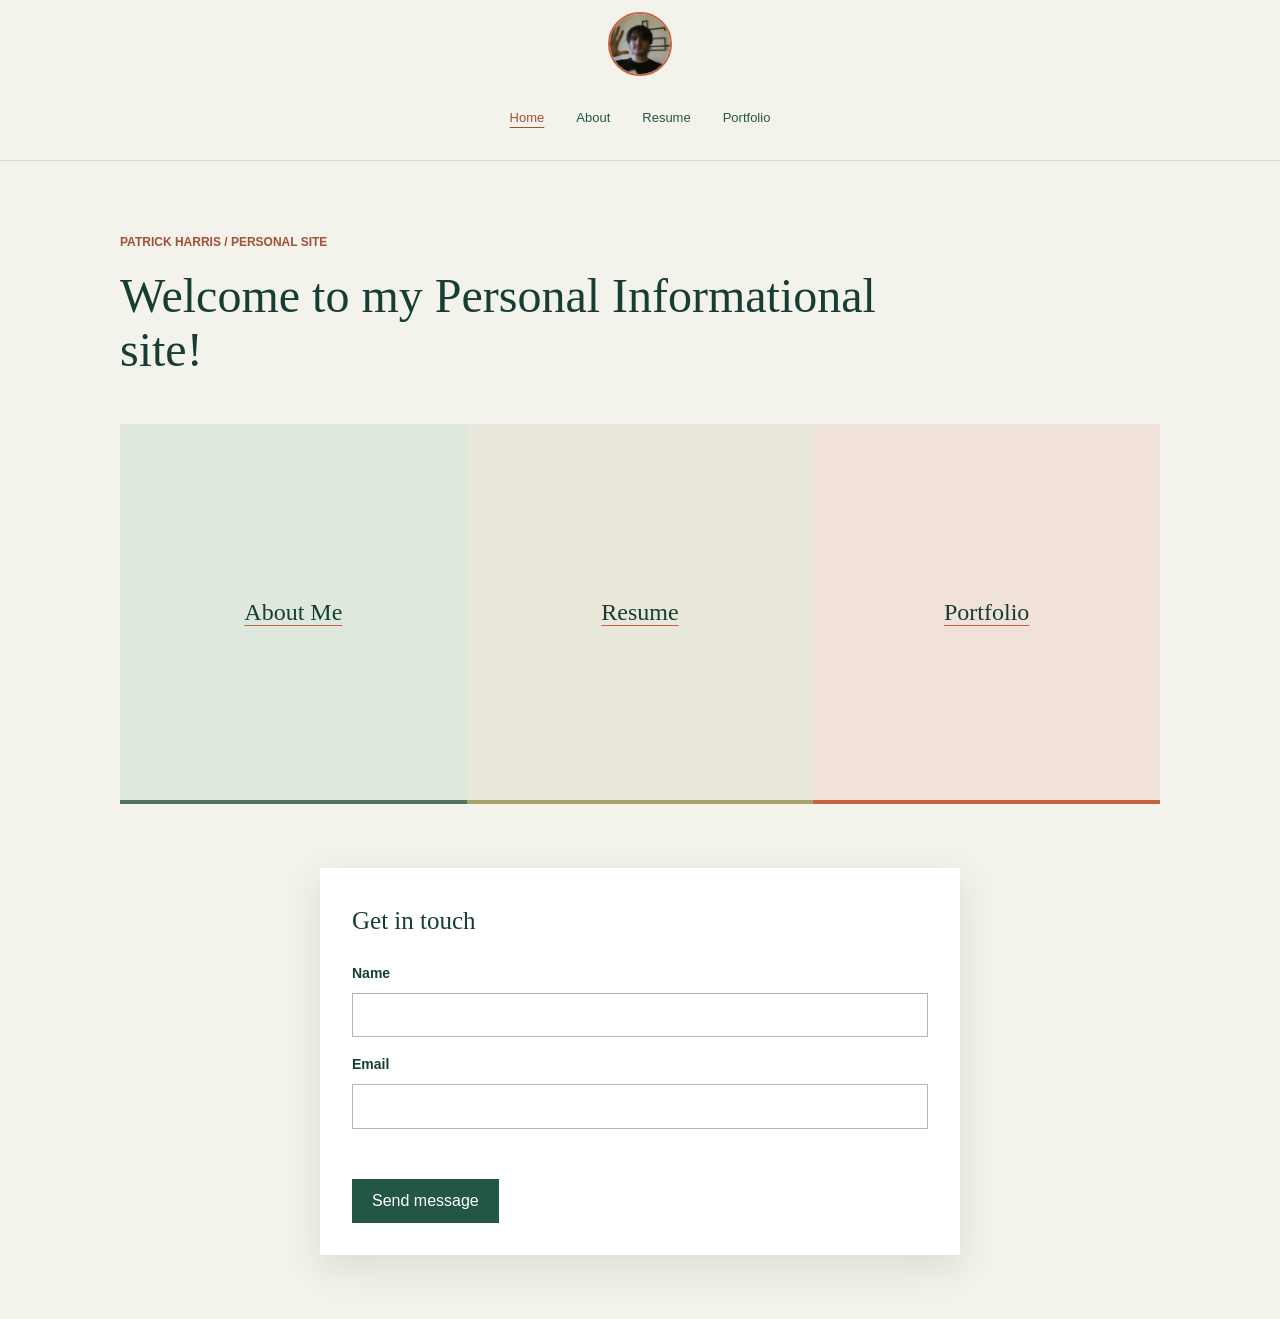
<file: index.html>
<!DOCTYPE html>
<html lang="en">
<head>
    <meta charset="UTF-8">
    <meta name="viewport" content="width=device-width, initial-scale=1.0">
    <meta name="description" content="Welcome to Patrick Harris's personal site, with links to his background, resume, and portfolio.">
    <title>Patricks Informational Site</title>
     <link rel="stylesheet" href="Styles.css">
</head>
<body>
    <a class="site-logo" href="index.html"><img src="logo.png" alt="Patrick Harris"></a>
    <nav class="site-nav" aria-label="Main navigation">
        <a href="index.html" aria-current="page">Home</a>
        <a href="about_me.html">About</a>
        <a href="resume.html">Resume</a>
        <a href="portfolio.html">Portfolio</a>
    </nav>
    <header class="page-header">
        <p class="eyebrow">Patrick Harris / Personal site</p>
        <h1>Welcome to my Personal Informational site!</h1>
    </header>
    <div class="three-sections">
        <div class="left-container">
            <dl>
                <dt><a href="about_me.html">About Me</a></dt>
                <dd>Learn more about me</dd>
            </dl>
        </div>
        <div class="center-container">
            <dl>
                <dt><a href="resume.html">Resume</a></dt>
                <dd>View my resume</dd>
            </dl>
        </div>
        <div class="right-container">
            <dl>
                <dt><a href="portfolio.html">Portfolio</a></dt>
                <dd>View my portfolio</dd>
            </dl>
        </div>
    </div>
    <section class="contact-section" aria-labelledby="contact-heading">
        <h2 id="contact-heading">Get in touch</h2>
        <form id="contact-form" novalidate>
            <label for="contact-name">Name</label>
            <input id="contact-name" name="name" type="text" required>

            <label for="contact-email">Email</label>
            <input id="contact-email" name="email" type="email" required>

            <p id="form-feedback" aria-live="polite"></p>
            <button type="submit">Send message</button>
        </form>
    </section>
    <script>
        document.getElementById("contact-form").addEventListener("submit", function (event) {
            event.preventDefault();

            const name = document.getElementById("contact-name").value.trim();
            const email = document.getElementById("contact-email").value.trim();
            const missingFields = [];

            if (!name) {
                missingFields.push("name");
            }
            if (!email) {
                missingFields.push("email");
            }

            const feedback = document.getElementById("form-feedback");
            if (missingFields.length > 0) {
                feedback.textContent = "Please enter your " + missingFields.join(" and ") + ".";
            } else {
                feedback.textContent = "Message received";
                event.currentTarget.reset();
            }
        });
    </script>
</body>
</html>
</file>
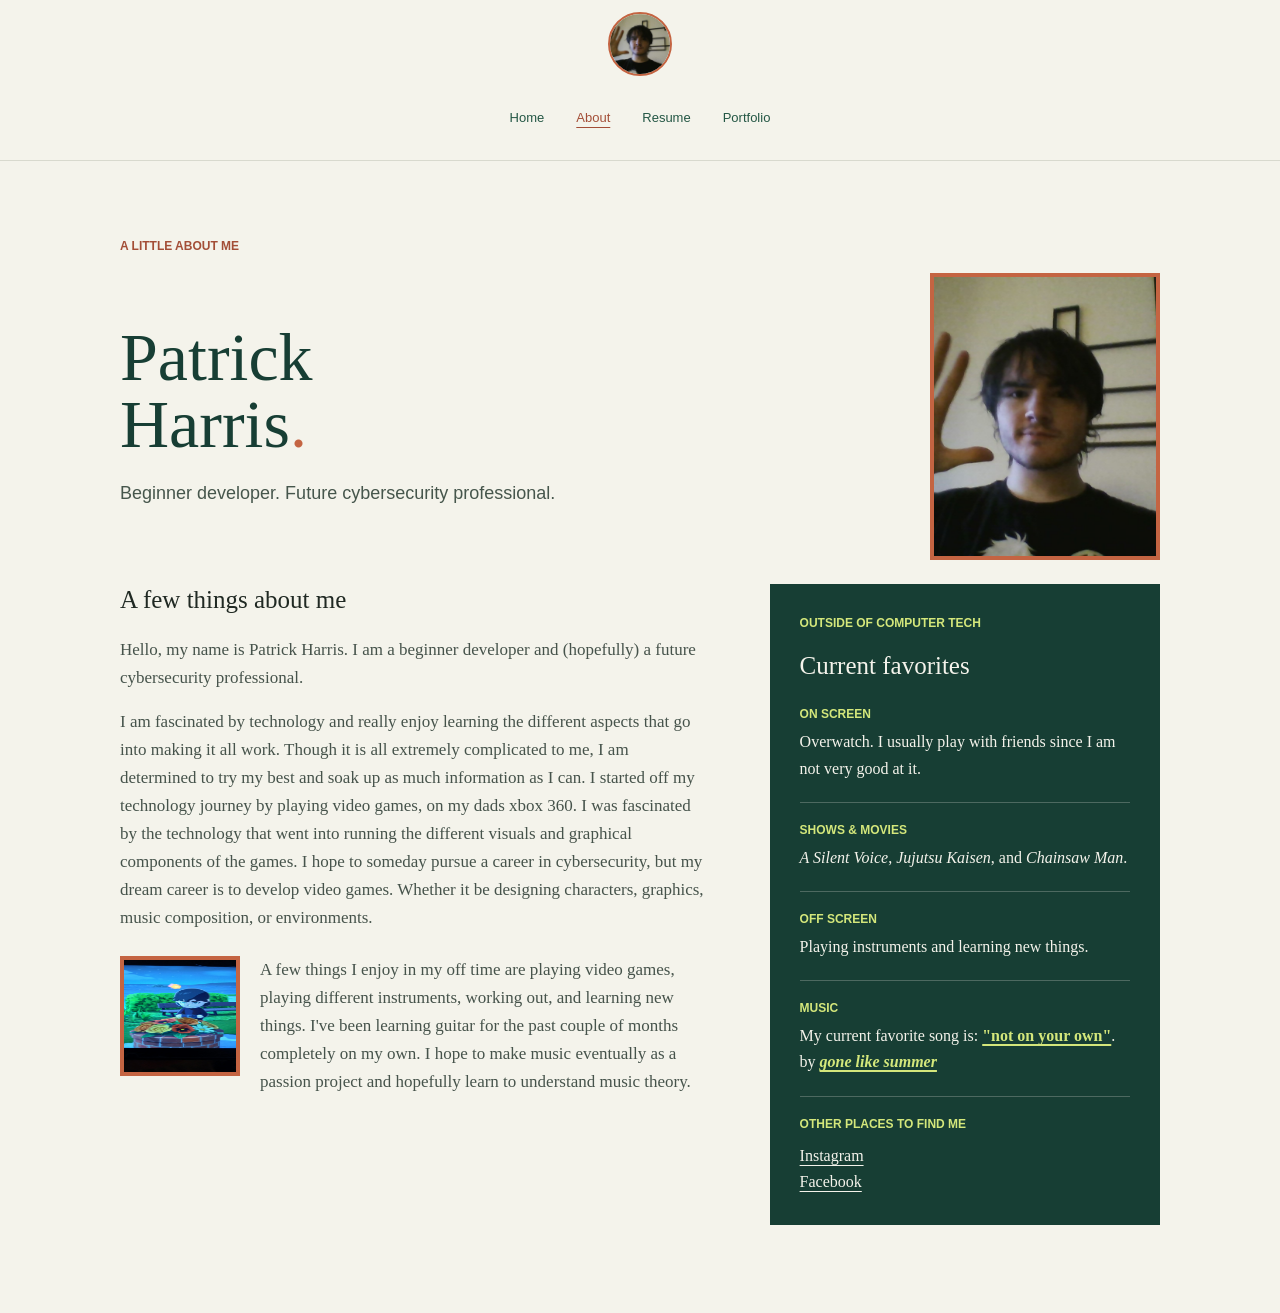
<file: about_me.html>
<!DOCTYPE html>
<html lang="en">
<head>
    <meta charset="UTF-8">
    <meta name="viewport" content="width=device-width, initial-scale=1.0">
    <meta name="description" content="Learn about Patrick Harris, his interests, and his goals in technology and cybersecurity.">
    <link rel="stylesheet" href="Styles.css">
    <title>About Me</title>
</head>
<body>
    <a class="site-logo" href="index.html"><img src="logo.png" alt="Patrick Harris"></a>
    <nav class="site-nav" aria-label="Main navigation">
        <a href="index.html">Home</a>
        <a href="about_me.html" aria-current="page">About</a>
        <a href="resume.html">Resume</a>
        <a href="portfolio.html">Portfolio</a>
    </nav>

    <main class="about-page">
        <header class="intro">
            <p class="eyebrow">A little about me</p>
            <div class="about-intro-grid">
                <div>
                    <h1>Patrick<br>Harris<span>.</span></h1>
                    <p class="intro-line">Beginner developer. Future cybersecurity professional.</p>
                </div>
                <figure class="portrait-swap" tabindex="0" aria-label="Patrick Harris portrait; focus or hover to see a childhood photo">
                    <img class="portrait-young" src="Young%20patrick.jpg" alt="Patrick Harris as a child">
                    <img class="portrait-current" src="Patrick%20potrait.jpg" alt="Portrait of Patrick Harris">
                </figure>
            </div>
        </header>

        <div class="about-grid">
            <section class="story" aria-labelledby="story-heading">
                <h2 id="story-heading">A few things about me</h2>
                <p>Hello, my name is Patrick Harris. I am a beginner developer and (hopefully) a future cybersecurity professional.</p>
                <p>I am fascinated by technology and really enjoy learning the different aspects that go into making it all work. Though it is all extremely complicated to me, I am determined to try my best and soak up as much information as I can.
                    I started off my technology journey by playing video games, on my dads xbox 360. I was fascinated by the technology that went into running the different visuals and graphical components of the games.
                    I hope to someday pursue a career in cybersecurity, but my dream career is to develop video games. Whether it be designing characters, graphics, music composition, or environments. 
                </p>
                <div class="mii-feature">
                    <img class="about-portrait" src="Patrick%20Mii.jpg" alt="A character that represents Patrick">
                    <p>A few things I enjoy in my off time are playing video games, playing different instruments, working out, and learning new things.
                        I've been learning guitar for the past couple of months completely on my own. I hope to make music eventually as a passion project and hopefully learn to understand music theory.
                    </p>
                </div>
            </section>

            <aside class="interests" aria-labelledby="interests-heading">
                <p class="eyebrow">Outside of computer tech</p>
                <h2 id="interests-heading">Current favorites</h2>
                <dl>
                    <div>
                        <dt>On screen</dt>
                        <dd>Overwatch. I usually play with friends since I am not very good at it.</dd>
                    </div>
                    <div>
                        <dt>Shows &amp; movies</dt>
                        <dd><i>A Silent Voice</i>, <i>Jujutsu Kaisen</i>, and <i>Chainsaw Man</i>.</dd>
                    </div>
                    <div>
                        <dt>Off screen</dt>
                        <dd>Playing instruments and learning new things.</dd>
                    </div>
                    <div>
                        <dt>Music</dt>
                        <dd>My current favorite song is: <a href="https://open.spotify.com/track/5eDl0AVa6VkbW8UYzptzCj?si=21b4cd120be0467b" target="_blank" rel="noopener noreferrer">"not on your own"</a>. by <a href="https://open.spotify.com/artist/2XOxFoWBxYr7IXSdM2QkJn?si=iA0K5XROTIKBFKxwnmBtug" target="_blank" rel="noopener noreferrer"><i>gone like summer</i></a></dd>
                    </div>
                </dl>
                <section class="social-links" aria-labelledby="social-links-heading">
                    <h3 id="social-links-heading">Other places to find me</h3>
                    <a href="https://www.instagram.com/idk._gaming/" target="_blank" rel="noopener noreferrer">Instagram</a><br>
                    <a href="https://www.facebook.com/patrick.harris.351104/" target="_blank" rel="noopener noreferrer">Facebook</a>
                </section>
            </aside>
        </div>
    </main>
</body>
</html>
</file>
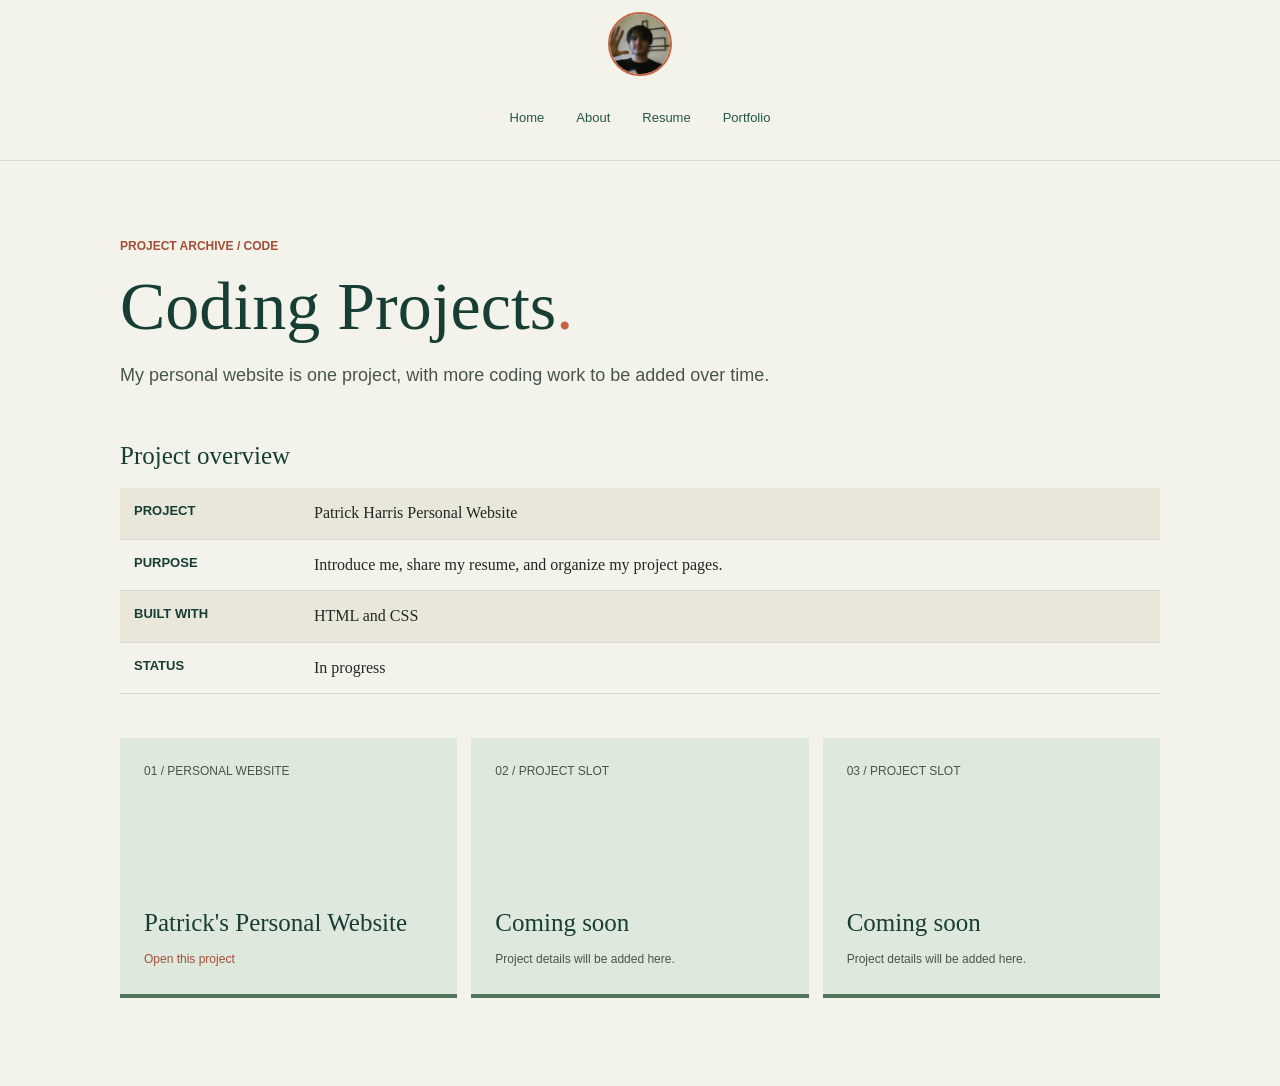
<file: Coding_projects.html>
<!DOCTYPE html>
<html lang="en">
<head>
    <meta charset="UTF-8">
    <meta name="viewport" content="width=device-width, initial-scale=1.0">
    <meta name="description" content="Browse Patrick Harris's coding projects, including the development of this personal website.">
    <link rel="stylesheet" href="Styles.css">
    <title>Coding Projects</title>
</head>
<body>
    <a class="site-logo" href="index.html"><img src="logo.png" alt="Patrick Harris"></a>
    <nav class="site-nav" aria-label="Main navigation">
        <a href="index.html">Home</a>
        <a href="about_me.html">About</a>
        <a href="resume.html">Resume</a>
        <a href="portfolio.html">Portfolio</a>
    </nav>

    <main class="portfolio-page">
        <header class="portfolio-intro">
            <p class="eyebrow">Project archive / code</p>
            <h1>Coding Projects<span>.</span></h1>
            <p>My personal website is one project, with more coding work to be added over time.</p>
        </header>

        <section class="project-overview" aria-labelledby="project-overview-heading">
            <h2 id="project-overview-heading">Project overview</h2>
            <table class="project-table">
                <tbody>
                    <tr>
                        <th scope="row">Project</th>
                        <td>Patrick Harris Personal Website</td>
                    </tr>
                    <tr>
                        <th scope="row">Purpose</th>
                        <td>Introduce me, share my resume, and organize my project pages.</td>
                    </tr>
                    <tr>
                        <th scope="row">Built with</th>
                        <td>HTML and CSS</td>
                    </tr>
                    <tr>
                        <th scope="row">Status</th>
                        <td>In progress</td>
                    </tr>
                </tbody>
            </table>
        </section>

        <section class="project-grid" aria-label="Coding projects">
            <a class="project-card project-code" href="index.html">
                <span class="project-index">01 / Personal website</span>
                <span class="project-title">Patrick's Personal Website</span>
                <span class="project-action">Open this project</span>
            </a>
            <article class="project-card project-code project-slot">
                <span class="project-index">02 / Project slot</span>
                <h2 class="project-title">Coming soon</h2>
                <span class="project-action">Project details will be added here.</span>
            </article>
            <article class="project-card project-code project-slot">
                <span class="project-index">03 / Project slot</span>
                <h2 class="project-title">Coming soon</h2>
                <span class="project-action">Project details will be added here.</span>
            </article>
        </section>
    </main>
</body>
</html>
</file>
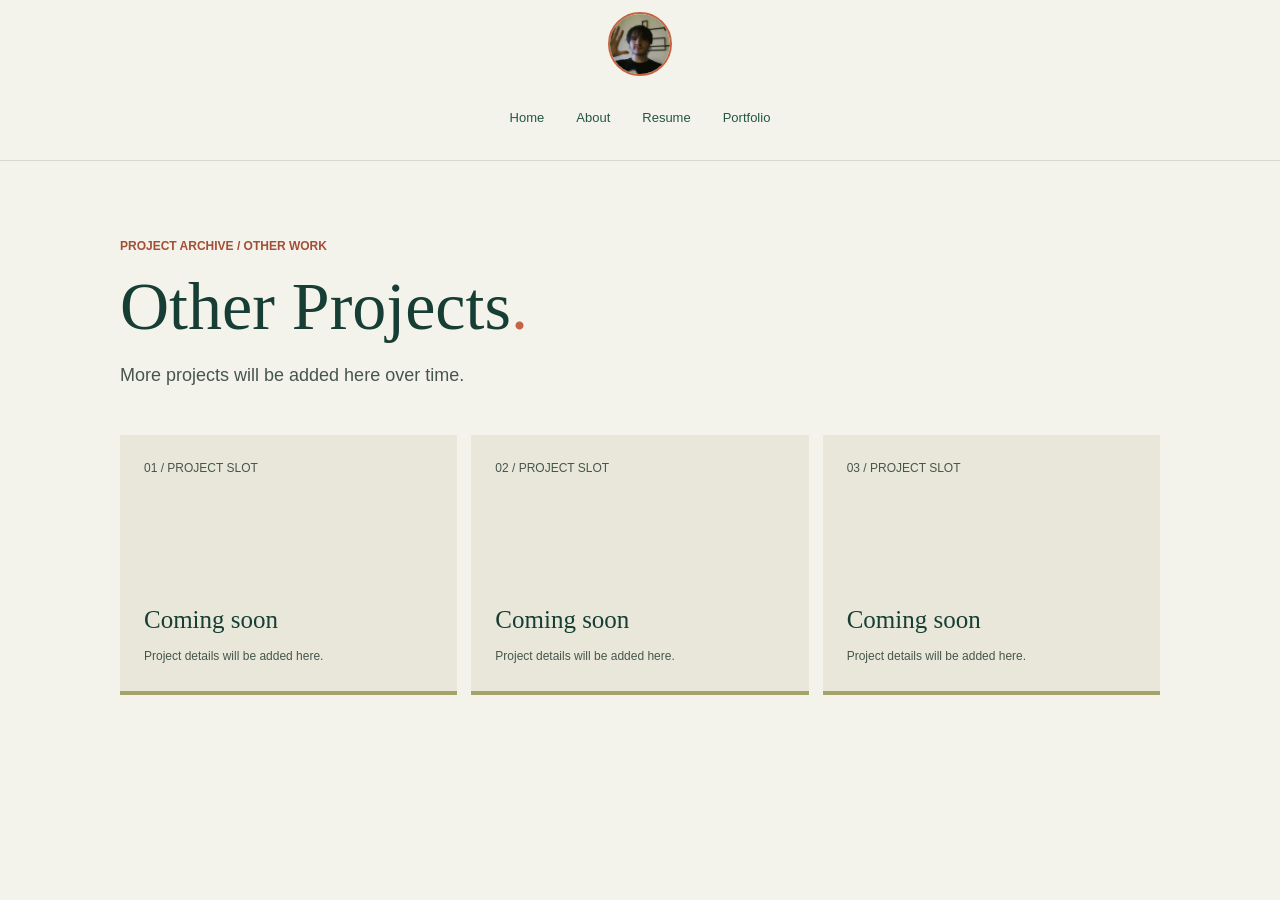
<file: Other_projects.html>
<!DOCTYPE html>
<html lang="en">
<head>
    <meta charset="UTF-8">
    <meta name="viewport" content="width=device-width, initial-scale=1.0">
    <meta name="description" content="Explore non-coding projects and work from Patrick Harris's portfolio.">
    <link rel="stylesheet" href="Styles.css">
    <title>Other Projects</title>
</head>
<body>
    <a class="site-logo" href="index.html"><img src="logo.png" alt="Patrick Harris"></a>
    <nav class="site-nav" aria-label="Main navigation">
        <a href="index.html">Home</a>
        <a href="about_me.html">About</a>
        <a href="resume.html">Resume</a>
        <a href="portfolio.html">Portfolio</a>
    </nav>

    <main class="portfolio-page">
        <header class="portfolio-intro">
            <p class="eyebrow">Project archive / other work</p>
            <h1>Other Projects<span>.</span></h1>
            <p>More projects will be added here over time.</p>
        </header>

        <section class="project-grid" aria-label="Future other projects">
            <article class="project-card project-other project-slot">
                <span class="project-index">01 / Project slot</span>
                <h2 class="project-title">Coming soon</h2>
                <span class="project-action">Project details will be added here.</span>
            </article>
            <article class="project-card project-other project-slot">
                <span class="project-index">02 / Project slot</span>
                <h2 class="project-title">Coming soon</h2>
                <span class="project-action">Project details will be added here.</span>
            </article>
            <article class="project-card project-other project-slot">
                <span class="project-index">03 / Project slot</span>
                <h2 class="project-title">Coming soon</h2>
                <span class="project-action">Project details will be added here.</span>
            </article>
        </section>
    </main>
</body>
</html>
</file>
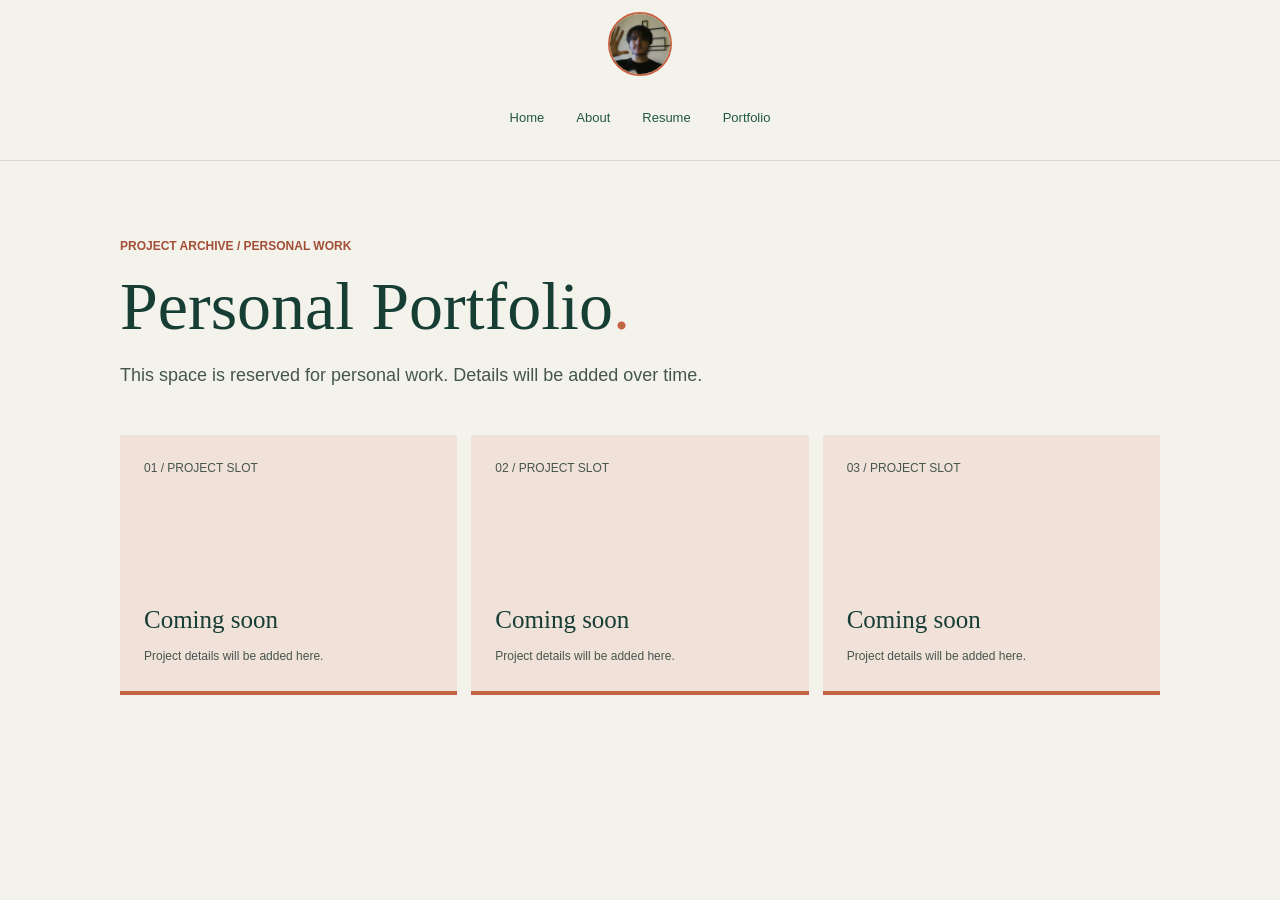
<file: Personal_portfolio.html>
<!DOCTYPE html>
<html lang="en">
<head>
    <meta charset="UTF-8">
    <meta name="viewport" content="width=device-width, initial-scale=1.0">
    <meta name="description" content="View personal creative work and projects by Patrick Harris.">
    <link rel="stylesheet" href="Styles.css">
    <title>Personal Portfolio</title>
</head>
<body>
    <a class="site-logo" href="index.html"><img src="logo.png" alt="Patrick Harris"></a>
    <nav class="site-nav" aria-label="Main navigation">
        <a href="index.html">Home</a>
        <a href="about_me.html">About</a>
        <a href="resume.html">Resume</a>
        <a href="portfolio.html">Portfolio</a>
    </nav>

    <main class="portfolio-page">
        <header class="portfolio-intro">
            <p class="eyebrow">Project archive / personal work</p>
            <h1>Personal Portfolio<span>.</span></h1>
            <p>This space is reserved for personal work. Details will be added over time.</p>
        </header>

        <section class="project-grid" aria-label="Future personal projects">
            <article class="project-card project-personal project-slot">
                <span class="project-index">01 / Project slot</span>
                <h2 class="project-title">Coming soon</h2>
                <span class="project-action">Project details will be added here.</span>
            </article>
            <article class="project-card project-personal project-slot">
                <span class="project-index">02 / Project slot</span>
                <h2 class="project-title">Coming soon</h2>
                <span class="project-action">Project details will be added here.</span>
            </article>
            <article class="project-card project-personal project-slot">
                <span class="project-index">03 / Project slot</span>
                <h2 class="project-title">Coming soon</h2>
                <span class="project-action">Project details will be added here.</span>
            </article>
        </section>
    </main>
</body>
</html>
</file>
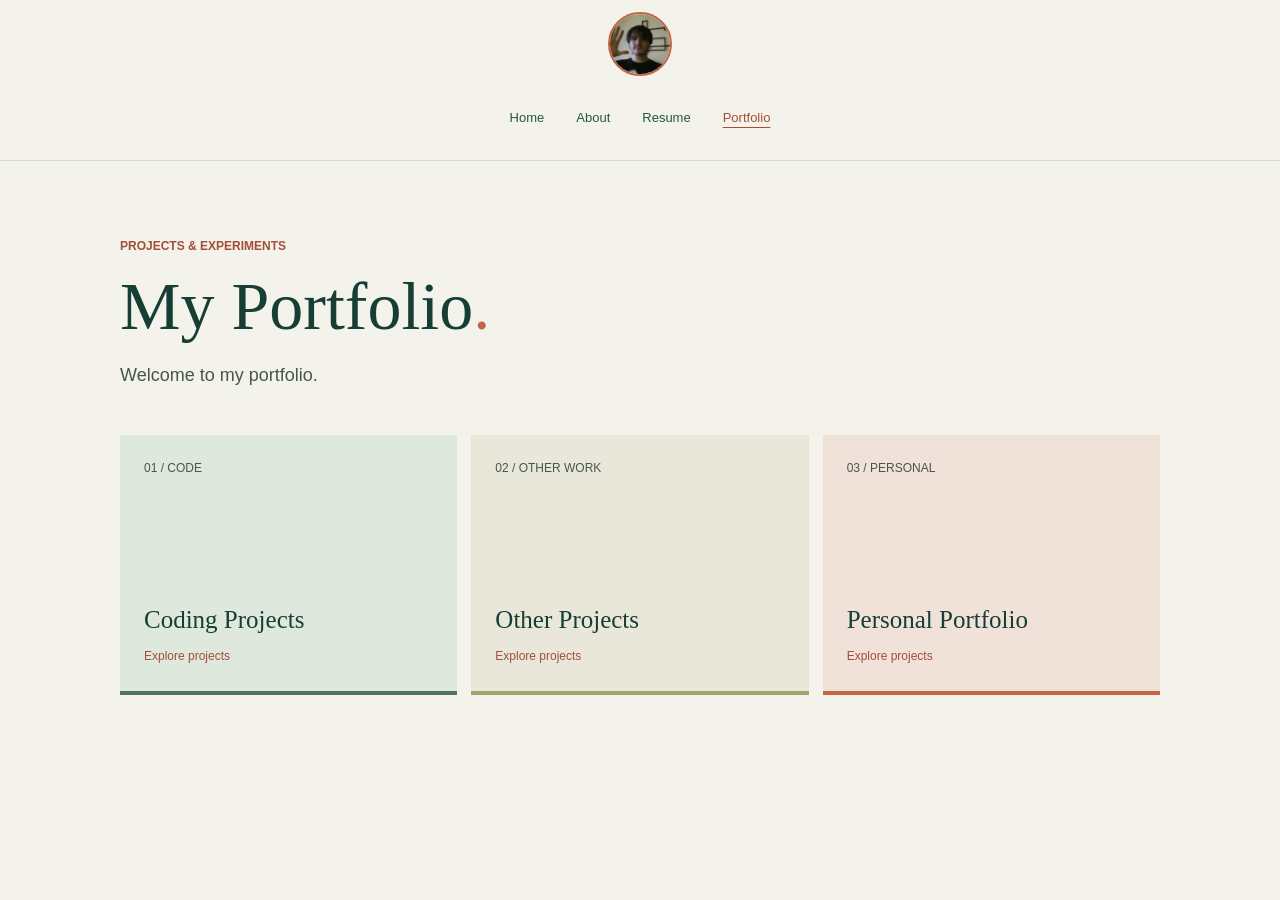
<file: portfolio.html>
<!DOCTYPE html>
<html lang="en">
<head>
    <meta charset="UTF-8">
    <meta name="viewport" content="width=device-width, initial-scale=1.0">
    <meta name="description" content="Explore Patrick Harris's coding, personal, and other creative projects.">
    <link rel="stylesheet" href="Styles.css">
    <title>Portfolio</title>
</head>
<body>
    <a class="site-logo" href="index.html"><img src="logo.png" alt="Patrick Harris"></a>
    <nav class="site-nav" aria-label="Main navigation">
        <a href="index.html">Home</a>
        <a href="about_me.html">About</a>
        <a href="resume.html">Resume</a>
        <a href="portfolio.html" aria-current="page">Portfolio</a>
    </nav>

    <main class="portfolio-page">
        <header class="portfolio-intro">
            <p class="eyebrow">Projects &amp; experiments</p>
            <h1>My Portfolio<span>.</span></h1>
            <p>Welcome to my portfolio.</p>
        </header>

        <nav class="project-grid" aria-label="Project categories">
            <a class="project-card project-code" href="Coding_projects.html">
                <span class="project-index">01 / Code</span>
                <span class="project-title">Coding Projects</span>
                <span class="project-action">Explore projects</span>
            </a>
            <a class="project-card project-other" href="Other_projects.html">
                <span class="project-index">02 / Other work</span>
                <span class="project-title">Other Projects</span>
                <span class="project-action">Explore projects</span>
            </a>
            <a class="project-card project-personal" href="Personal_portfolio.html">
                <span class="project-index">03 / Personal</span>
                <span class="project-title">Personal Portfolio</span>
                <span class="project-action">Explore projects</span>
            </a>
        </nav>
    </main>
</body>
</html>
</file>
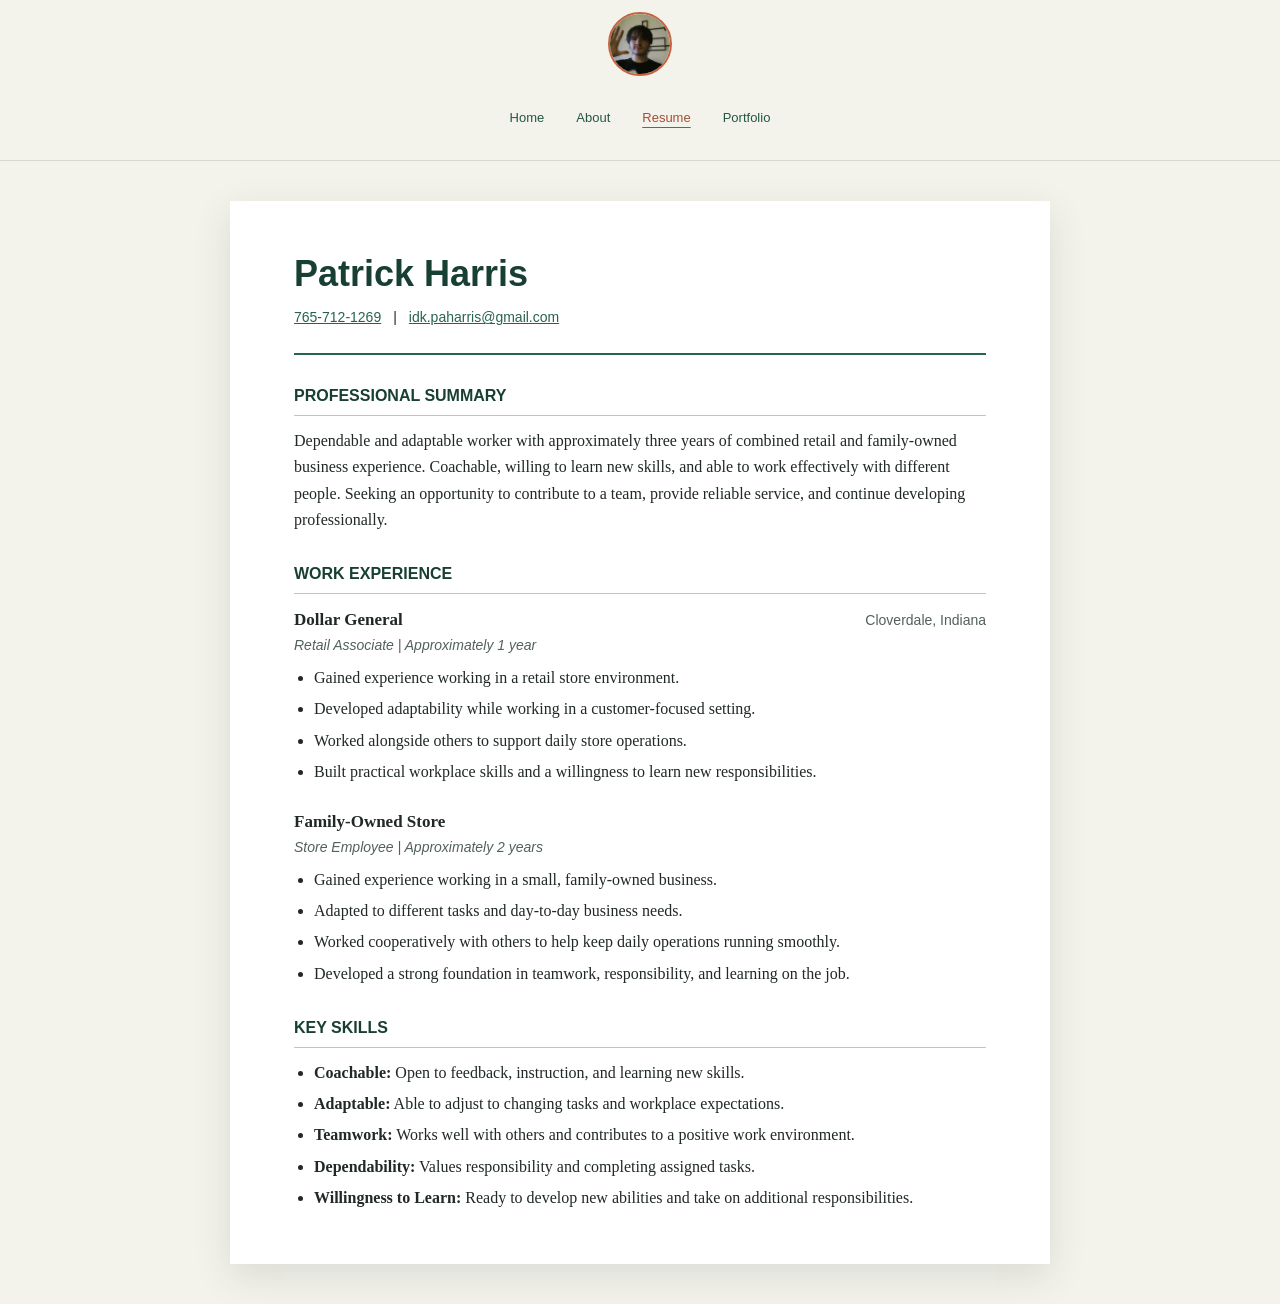
<file: resume.html>
<!DOCTYPE html>
<html lang="en">
<head>
    <meta charset="UTF-8">
    <meta name="viewport" content="width=device-width, initial-scale=1.0">
    <meta name="description" content="Review Patrick Harris's work experience, professional summary, and skills.">
    <link rel="stylesheet" href="Styles.css">
    <title>Resume</title>
</head>
<body>
    <a class="site-logo" href="index.html"><img src="logo.png" alt="Patrick Harris"></a>
    <nav class="site-nav" aria-label="Main navigation">
        <a href="index.html">Home</a>
        <a href="about_me.html">About</a>
        <a href="resume.html" aria-current="page">Resume</a>
        <a href="portfolio.html">Portfolio</a>
    </nav>

    <main class="resume">
        <header class="resume-header">
            <h1>Patrick Harris</h1>
            <p class="contact-info">
                <a href="tel:7657121269">765-712-1269</a>
                <span aria-hidden="true">|</span>
                <a href="mailto:idk.paharris@gmail.com">idk.paharris@gmail.com</a>
            </p>
        </header>

        <section class="resume-section" aria-labelledby="summary-heading">
            <h2 id="summary-heading">Professional Summary</h2>
            <p>Dependable and adaptable worker with approximately three years of combined retail and family-owned business experience. Coachable, willing to learn new skills, and able to work effectively with different people. Seeking an opportunity to contribute to a team, provide reliable service, and continue developing professionally.</p>
        </section>

        <section class="resume-section" aria-labelledby="experience-heading">
            <h2 id="experience-heading">Work Experience</h2>
            <article class="job">
                <div class="job-heading">
                    <h3>Dollar General</h3>
                    <p class="job-location">Cloverdale, Indiana</p>
                </div>
                <p class="job-title">Retail Associate <span aria-hidden="true">|</span> Approximately 1 year</p>
                <ul>
                    <li>Gained experience working in a retail store environment.</li>
                    <li>Developed adaptability while working in a customer-focused setting.</li>
                    <li>Worked alongside others to support daily store operations.</li>
                    <li>Built practical workplace skills and a willingness to learn new responsibilities.</li>
                </ul>
            </article>

            <article class="job">
                <div class="job-heading">
                    <h3>Family-Owned Store</h3>
                </div>
                <p class="job-title">Store Employee <span aria-hidden="true">|</span> Approximately 2 years</p>
                <ul>
                    <li>Gained experience working in a small, family-owned business.</li>
                    <li>Adapted to different tasks and day-to-day business needs.</li>
                    <li>Worked cooperatively with others to help keep daily operations running smoothly.</li>
                    <li>Developed a strong foundation in teamwork, responsibility, and learning on the job.</li>
                </ul>
            </article>
        </section>

        <section class="resume-section" aria-labelledby="skills-heading">
            <h2 id="skills-heading">Key Skills</h2>
            <ul class="skills-list">
                <li><strong>Coachable:</strong> Open to feedback, instruction, and learning new skills.</li>
                <li><strong>Adaptable:</strong> Able to adjust to changing tasks and workplace expectations.</li>
                <li><strong>Teamwork:</strong> Works well with others and contributes to a positive work environment.</li>
                <li><strong>Dependability:</strong> Values responsibility and completing assigned tasks.</li>
                <li><strong>Willingness to Learn:</strong> Ready to develop new abilities and take on additional responsibilities.</li>
            </ul>
        </section>

    </main>
</body>
</html>
</file>
<file: Styles.css>
* {
    box-sizing: border-box;
}

body {
    min-height: 100vh;
    margin: 0;
    background: #f4f3eb;
    color: #202923;
    font-family: Georgia, "Times New Roman", serif;
    line-height: 1.65;
}

.site-nav {
    display: flex;
    justify-content: center;
    align-items: center;
    flex-wrap: wrap;
    gap: 4px 32px;
    padding: 20px max(24px, calc((100vw - 1040px) / 2));
    border-bottom: 1px solid #d8d9ce;
    font-family: Arial, Helvetica, sans-serif;
    font-size: 13px;
}

.site-logo {
    display: flex;
    justify-content: center;
    padding: 12px 24px 0;
}

.site-logo img {
    width: 64px;
    height: 64px;
    border: 2px solid #c46442;
    border-radius: 50%;
    object-fit: cover;
}

.site-logo:focus-visible {
    outline: 3px solid #a34e37;
    outline-offset: 3px;
}

.site-nav a {
    display: inline-flex;
    min-height: 44px;
    align-items: center;
    color: #235644;
    text-decoration: none;
}

.site-nav a:hover,
.site-nav a:focus-visible {
    text-decoration: underline;
}

.site-nav a[aria-current="page"] {
    color: #a34e37;
    text-decoration: underline;
    text-underline-offset: 5px;
}

.eyebrow {
    text-transform: uppercase;
    margin: 0 0 16px;
    color: #a34e37;
    font-family: Arial, Helvetica, sans-serif;
    font-size: 12px;
    font-weight: 700;
}

.page-header,
.three-sections,
.about-page,
.portfolio-page {
    width: min(100% - 48px, 1040px);
    margin-right: auto;
    margin-left: auto;
}

.page-header {
    padding: 72px 0 48px;
}

.page-header h1 {
    max-width: 760px;
    margin: 0;
    color: #173e34;
    font-size: 48px;
    font-weight: 400;
    line-height: 1.12;
}

.page-header h3 {
    margin: 24px 0 0;
    color: #46564c;
    font-family: Arial, Helvetica, sans-serif;
    font-size: 18px;
}

.three-sections {
    display: grid;
    grid-template-columns: repeat(3, minmax(0, 1fr));
    min-height: 380px;
    margin-bottom: 64px;
}

.left-container,
.center-container,
.right-container {
    display: flex;
    justify-content: center;
    align-items: center;
    padding: 32px 20px;
}

.left-container {
    background: #dfe8dc;
    border-bottom: 4px solid #52745a;
}

.center-container {
    background: #e9e7d9;
    border-bottom: 4px solid #a4a36a;
}

.right-container {
    background: #f0e1d9;
    border-bottom: 4px solid #c46442;
}

.three-sections dl {
    margin: 0;
    text-align: center;
}

.three-sections dt {
    margin: 0;
    font-size: 24px;
}

.three-sections dt a {
    color: #173e34;
    text-decoration-color: #c46442;
    text-decoration-thickness: 1px;
    text-underline-offset: 5px;
}

.three-sections dt a:hover,
.three-sections dt a:focus-visible {
    color: #a34e37;
}

.three-sections dd {
    display: none;
    margin: 10px 0 0;
    color: #46534b;
    font-family: Arial, Helvetica, sans-serif;
    font-size: 14px;
}

.contact-section {
    width: min(100% - 48px, 640px);
    margin: 0 auto 64px;
    padding: 32px;
    background: #fff;
    box-shadow: 0 12px 36px rgb(31 48 40 / 12%);
}

.contact-section h2 {
    margin: 0 0 20px;
    color: #173e34;
    font-size: 25px;
    font-weight: 400;
}

.contact-section form {
    display: grid;
    gap: 8px;
    font-family: Arial, Helvetica, sans-serif;
}

.contact-section label {
    color: #173e34;
    font-size: 14px;
    font-weight: 700;
}

.contact-section input,
.contact-section textarea {
    width: 100%;
    margin-bottom: 8px;
    padding: 8px 10px;
    border: 1px solid #aebbb3;
    font: inherit;
}

.contact-section input {
    min-height: 44px;
}

.contact-section textarea {
    resize: vertical;
}

.contact-section input:focus-visible,
.contact-section textarea:focus-visible {
    outline: 3px solid #a34e37;
    outline-offset: 2px;
}

#form-feedback {
    min-height: 1.65em;
    margin: 0;
    color: #a34e37;
}

.contact-section button {
    justify-self: start;
    min-height: 44px;
    padding: 8px 20px;
    border: 0;
    background: #235644;
    color: #fff;
    font: inherit;
    cursor: pointer;
}

.contact-section button:hover,
.contact-section button:focus-visible {
    background: #173e34;
}

.three-sections dl:hover dd,
.three-sections dl:focus-within dd {
    display: block;
}

.about-page,
.portfolio-page {
    padding: 76px 0 88px;
}

.intro {
    padding-bottom: 24px;
}

.social-links {
    margin-top: 20px;
    padding-top: 18px;
    border-top: 1px solid rgb(244 243 235 / 24%);
}

.social-links h3 {
    margin: 0 0 8px;
    color: #d4e77b;
    font-family: Arial, Helvetica, sans-serif;
    font-size: 12px;
    font-weight: 700;
    text-transform: uppercase;
}

.social-links a {
    color: #f4f3eb;
    text-underline-offset: 4px;
}

.social-links a:hover,
.social-links a:focus-visible {
    color: #d4e77b;
}

.intro h1,
.portfolio-intro h1 {
    margin: 0;
    color: #173e34;
    font-size: 68px;
    font-weight: 400;
    line-height: 0.98;
}

.intro h1 span,
.portfolio-intro h1 span {
    color: #c46442;
}

.intro-line,
.portfolio-intro > p:last-child {
    margin: 22px 0 0;
    color: #46564c;
    font-family: Arial, Helvetica, sans-serif;
    font-size: 18px;
}

.about-grid {
    display: grid;
    grid-template-columns: minmax(0, 1.2fr) minmax(260px, 0.8fr);
    gap: 64px;
    align-items: start;
}

.story h2,
.interests h2 {
    margin: 0 0 20px;
    font-size: 25px;
    font-weight: 400;
    line-height: 1.25;
}

.story p {
    max-width: 620px;
    margin: 0 0 16px;
    color: #46534b;
    font-size: 17px;
}

.interests {
    padding: 30px;
    background: #173e34;
    color: #f4f3eb;
}

.interests .eyebrow {
    color: #d4e77b;
}

.interests h2 {
    margin-bottom: 24px;
}

.interests dl {
    margin: 0;
}

.interests dl div + div {
    margin-top: 20px;
    padding-top: 18px;
    border-top: 1px solid rgb(244 243 235 / 24%);
}

.interests dt {
    margin-bottom: 4px;
    color: #d4e77b;
    font-family: Arial, Helvetica, sans-serif;
    font-size: 12px;
    font-weight: 700;
    text-transform: uppercase;
}

.interests dd {
    margin: 0;
    color: #f4f3eb;
}

.interests dd a {
    color: #d4e77b;
    font-weight: 700;
    text-decoration-thickness: 2px;
    text-underline-offset: 3px;
}

.interests dd a:hover,
.interests dd a:focus-visible {
    color: #fff;
}

.portfolio-intro {
    padding-bottom: 44px;
}

.project-overview {
    margin-bottom: 44px;
}

.project-overview h2 {
    margin: 0 0 12px;
    color: #173e34;
    font-size: 25px;
    font-weight: 400;
}

.project-table {
    width: 100%;
    border-collapse: collapse;
    text-align: left;
}

.project-table th,
.project-table td {
    padding: 12px 14px;
    border-bottom: 1px solid #d8d9ce;
    vertical-align: top;
}

.project-table th {
    width: 180px;
    color: #173e34;
    font-family: Arial, Helvetica, sans-serif;
    font-size: 13px;
    text-transform: uppercase;
}

.project-table tr:nth-child(odd) {
    background: #e9e7d9;
}

.project-grid {
    display: grid;
    grid-template-columns: repeat(3, minmax(0, 1fr));
    gap: 14px;
}

.project-card {
    display: flex;
    min-height: 260px;
    flex-direction: column;
    align-items: flex-start;
    justify-content: space-between;
    padding: 24px;
    color: #173e34;
    text-decoration: none;
    transition: transform 160ms ease;
}

.project-card:hover {
    transform: translateY(-4px);
}

.project-slot {
    cursor: default;
}

.project-slot:hover {
    transform: none;
}

.project-slot .project-action {
    color: #46564c;
}

.project-card:focus-visible {
    outline: 3px solid #a34e37;
    outline-offset: 3px;
}

.project-code {
    background: #dfe8dc;
    border-bottom: 4px solid #52745a;
}

.project-other {
    background: #e9e7d9;
    border-bottom: 4px solid #a4a36a;
}

.project-personal {
    background: #f0e1d9;
    border-bottom: 4px solid #c46442;
}

.project-index,
.project-action {
    font-family: Arial, Helvetica, sans-serif;
    font-size: 12px;
}

.project-index {
    color: #46564c;
    text-transform: uppercase;
}

.project-title {
    margin: auto 0 12px;
    font-size: 25px;
    font-weight: 400;
    line-height: 1.2;
}

.project-action {
    color: #a34e37;
}

.resume {
    width: min(100%, 820px);
    margin: 40px auto;
    padding: 52px 64px;
    background: #fff;
    box-shadow: 0 12px 36px rgb(31 48 40 / 12%);
}

.resume-header {
    padding-bottom: 24px;
    border-bottom: 2px solid #28634f;
}

.resume-header h1 {
    margin: 0;
    color: #183f34;
    font-family: Arial, Helvetica, sans-serif;
    font-size: 36px;
    line-height: 1.15;
}

.contact-info {
    display: flex;
    flex-wrap: wrap;
    gap: 8px 12px;
    margin: 12px 0 0;
    font-family: Arial, Helvetica, sans-serif;
    font-size: 14px;
}

.contact-info a {
    color: #28634f;
}

.resume-section {
    margin-top: 28px;
}

.resume-section h2 {
    margin: 0 0 12px;
    padding-bottom: 5px;
    border-bottom: 1px solid #b8c9c1;
    color: #183f34;
    font-family: Arial, Helvetica, sans-serif;
    font-size: 16px;
    text-transform: uppercase;
}

.resume-section p {
    margin: 0;
}

.job + .job {
    margin-top: 22px;
}

.job-heading {
    display: flex;
    flex-wrap: wrap;
    justify-content: space-between;
    gap: 4px 16px;
    align-items: baseline;
}

.job-heading h3 {
    margin: 0;
    font-size: 17px;
}

.job-location,
.job-title {
    color: #53615b;
    font-family: Arial, Helvetica, sans-serif;
    font-size: 14px;
}

.job-title {
    margin: 2px 0 6px;
    font-style: italic;
}

.job ul,
.skills-list {
    margin: 8px 0 0;
    padding-left: 20px;
}

.job li,
.skills-list li {
    margin-top: 5px;
}

.about-intro-grid {
    display: grid;
    grid-template-columns: minmax(0, 1fr) 230px;
    gap: 48px;
    align-items: center;
}

.portrait-swap {
    position: relative;
    width: 100%;
    aspect-ratio: 4 / 5;
    margin: 0;
    overflow: hidden;
    border: 4px solid #c46442;
}

.portrait-swap img {
    position: absolute;
    inset: 0;
    width: 100%;
    height: 100%;
    object-fit: cover;
    transition: opacity 180ms ease;
}

.about-portrait {
    width: 120px;
    height: 120px;
    border:4px solid #c46442;
    max-width: 100%;
}

.mii-feature {
    display: grid;
    grid-template-columns: 120px minmax(0, 1fr);
    gap: 20px;
    align-items: start;
    margin: 24px 0;
}

.portrait-young {
    opacity: 0;
}

.portrait-swap:hover .portrait-young,
.portrait-swap:focus .portrait-young {
    opacity: 1;
}

.portrait-swap:hover .portrait-current,
.portrait-swap:focus .portrait-current {
    opacity: 0;
}

@media (max-width: 700px) {
    .about-intro-grid {
        grid-template-columns: 1fr;
    }

    .portrait-swap {
        max-width: 260px;
    }
}

@media (max-width: 700px) {
    .site-nav {
        padding: 16px 24px;
        gap: 0 20px;
    }

    .about-page,
    .portfolio-page {
        padding: 54px 0 48px;
    }

    .intro {
        padding-bottom: 20px;
    }

    .intro h1,
    .portfolio-intro h1 {
        font-size: 52px;
    }

    .about-grid {
        grid-template-columns: 1fr;
        gap: 28px;
    }

    .interests {
        padding: 24px;
    }

    .project-grid {
        grid-template-columns: 1fr;
    }

    .project-card {
        min-height: 190px;
    }

    .resume {
        margin: 0 auto;
        padding: 32px 22px;
        box-shadow: none;
    }

    .resume-header h1 {
        font-size: 30px;
    }
}

@media (max-width: 650px) {
    .page-header {
        padding: 52px 0 36px;
    }

    .page-header h1 {
        font-size: 38px;
    }

    .three-sections {
        min-height: 300px;
        margin-bottom: 32px;
    }

    .left-container,
    .center-container,
    .right-container {
        padding: 24px 10px;
    }

    .three-sections dt {
        font-size: 18px;
    }

    .three-sections dd {
        font-size: 12px;
    }
}

@media print {
    body {
        background: #fff;
        font-size: 10.5pt;
    }

    .resume {
        width: 100%;
        margin: 0 auto;
        padding: 0;
        box-shadow: none;
    }

    .site-nav {
        display: none;
    }

    .resume-section,
    .job {
        break-inside: avoid;
    }
}
</file>
